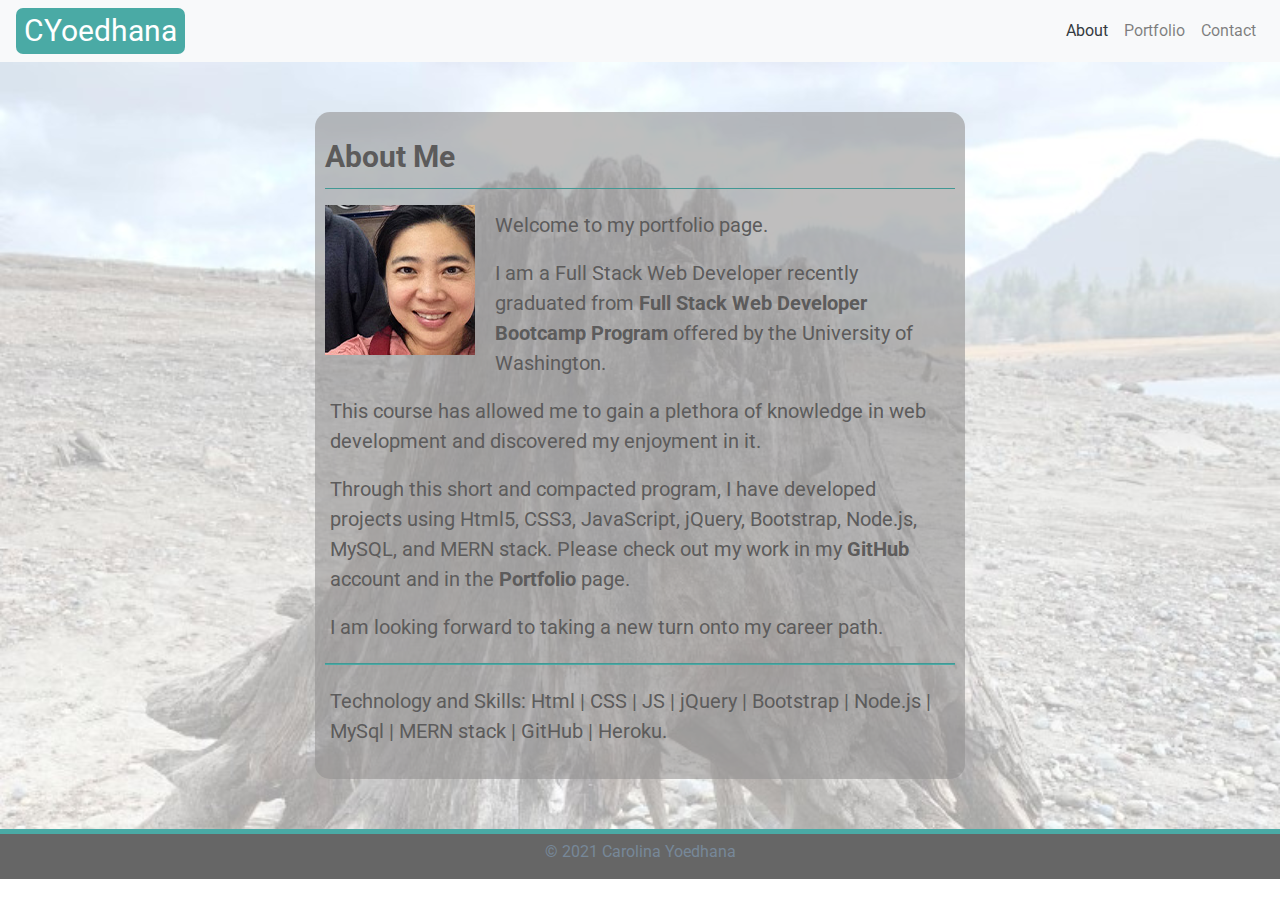
<file: index.html>
<!DOCTYPE html>
<html lang="en-us">
  <head>
    <title>CYPortfolio</title>
    <!-- METADATA -->
    <meta charset="utf-8" />
    <meta
      name="viewport"
      content="width=device-width, initial-scale=1, shrink-to-fit=no"
    />
    <meta name="robots" content="NOINDEX, NOFOLLOW" />
    <!-- FAVICON -->
    <link
      rel="icon"
      href="./assets/Images/iconS.png"
      type="image/png"
      sizes="16x16"
    />

    <!-- STYLESHEETS -->
    <link
      rel="stylesheet"
      href="https://stackpath.bootstrapcdn.com/bootstrap/4.5.2/css/bootstrap.min.css"
      integrity="sha384-JcKb8q3iqJ61gNV9KGb8thSsNjpSL0n8PARn9HuZOnIxN0hoP+VmmDGMN5t9UJ0Z"
      crossorigin="anonymous"
    />

    <link
      rel="stylesheet"
      href="https://stackpath.bootstrapcdn.com/font-awesome/4.7.0/css/font-awesome.min.css"
      integrity="sha384-wvfXpqpZZVQGK6TAh5PVlGOfQNHSoD2xbE+QkPxCAFlNEevoEH3Sl0sibVcOQVnN"
      crossorigin="anonymous"
    />

    <link rel="preconnect" href="https://fonts.gstatic.com" />
    <link
      href="https://fonts.googleapis.com/css2?family=Open+Sans:wght@300;400&family=Roboto&display=swap"
      rel="stylesheet"
    />

    <!-- CUSTOM STYLESHEET -->

    <link rel="stylesheet" href="./assets/css/reset.css" />
    <link rel="stylesheet" href="./assets/css/style.css" />
  </head>
  <body>
    <header>
      <!-- NAVIGATION -->
      <nav class="navbar navbar-expand-lg navbar-light bg-light">
        <a class="navbar-brand navbar-name text-white" href="index.html"
          >CYoedhana</a
        >
        <button
          class="navbar-toggler"
          type="button"
          data-toggle="collapse"
          data-target="#navbarNav"
          aria-controls="navbarNav"
          aria-expanded="false"
          aria-label="Toggle navigation"
        >
          <span class="navbar-toggler-icon"></span>
        </button>
        <div
          class="collapse navbar-collapse justify-content-end"
          id="navbarNav"
        >
          <ul class="navbar-nav">
            <li class="nav-item active">
              <a class="nav-link text-dark" target="_self" href="index.html"
                >About <span class="sr-only">(current)</span></a
              >
            </li>

            <li class="nav-item">
              <a class="nav-link" target="_self" href="portfolio.html"
                >Portfolio</a
              >
            </li>

            <li class="nav-item">
              <a class="nav-link" target="_self" href="contact.html">Contact</a>
            </li>
          </ul>
        </div>
      </nav>
    </header>
    <!-- MAIN BODY -->
    <main>
      <div class="container about-me">
        <div class="row">
          <div class="col-2"></div>
          <div class="col-md-8">
            <section class="box">
              <h1 class="boxhead">About Me</h1>
              <hr />
              <div class="container-xs thumbnail">
                <img
                  class="float-sm-left"
                  src="assets/Images/carolyoe.jpg"
                  alt="Carolina image"
                />
              </div>

              <div id="bio" class="bio-body">
                <p>Welcome to my portfolio page.</p>

                <p>
                  I am a Full Stack Web Developer recently graduated from

                  <a href="https://bootcamp.uw.edu/coding/" target="_blank"
                    >Full Stack Web Developer Bootcamp Program
                  </a>
                  offered by the University of Washington.
                </p>
                <p>
                  This course has allowed me to gain a plethora of knowledge in
                  web development and discovered my enjoyment in it.
                </p>
                <p>
                  Through this short and compacted program, I have developed
                  projects using Html5, CSS3, JavaScript, jQuery, Bootstrap,
                  Node.js, MySQL, and MERN stack. Please check out my work in my
                  <a href="https://github.com/CarolinaYo" target="_blank"
                    >GitHub</a
                  >
                  account and in the
                  <a target="_self" href="portfolio.html">Portfolio</a> page.
                </p>
                <p>
                  I am looking forward to taking a new turn onto my career path.
                </p>
                <hr />
                <p>
                  Technology and Skills: Html | CSS | JS | jQuery | Bootstrap |
                  Node.js | MySql | MERN stack | GitHub | Heroku.
                </p>
              </div>
            </section>
          </div>
        </div>
      </div>
    </main>

    <footer>
      <p>&copy; 2021 Carolina Yoedhana</p>
    </footer>

    <!-- jQuery first, then Popper.js, then Bootstrap JS -->
    <script src="https://code.jquery.com/jquery-3.5.1.slim.min.js"></script>
    <script
      src="https://cdn.jsdelivr.net/npm/popper.js@1.16.1/dist/umd/popper.min.js"
      integrity="sha384-9/reFTGAW83EW2RDu2S0VKaIzap3H66lZH81PoYlFhbGU+6BZp6G7niu735Sk7lN"
      crossorigin="anonymous"
    ></script>
    <script
      src="https://stackpath.bootstrapcdn.com/bootstrap/4.5.2/js/bootstrap.min.js"
      integrity="sha384-B4gt1jrGC7Jh4AgTPSdUtOBvfO8shuf57BaghqFfPlYxofvL8/KUEfYiJOMMV+rV"
      crossorigin="anonymous"
    ></script>
    <!-- Optional JavaScript -->
    <script src="./assets/script.js"></script>
  </body>
</html>
</file>
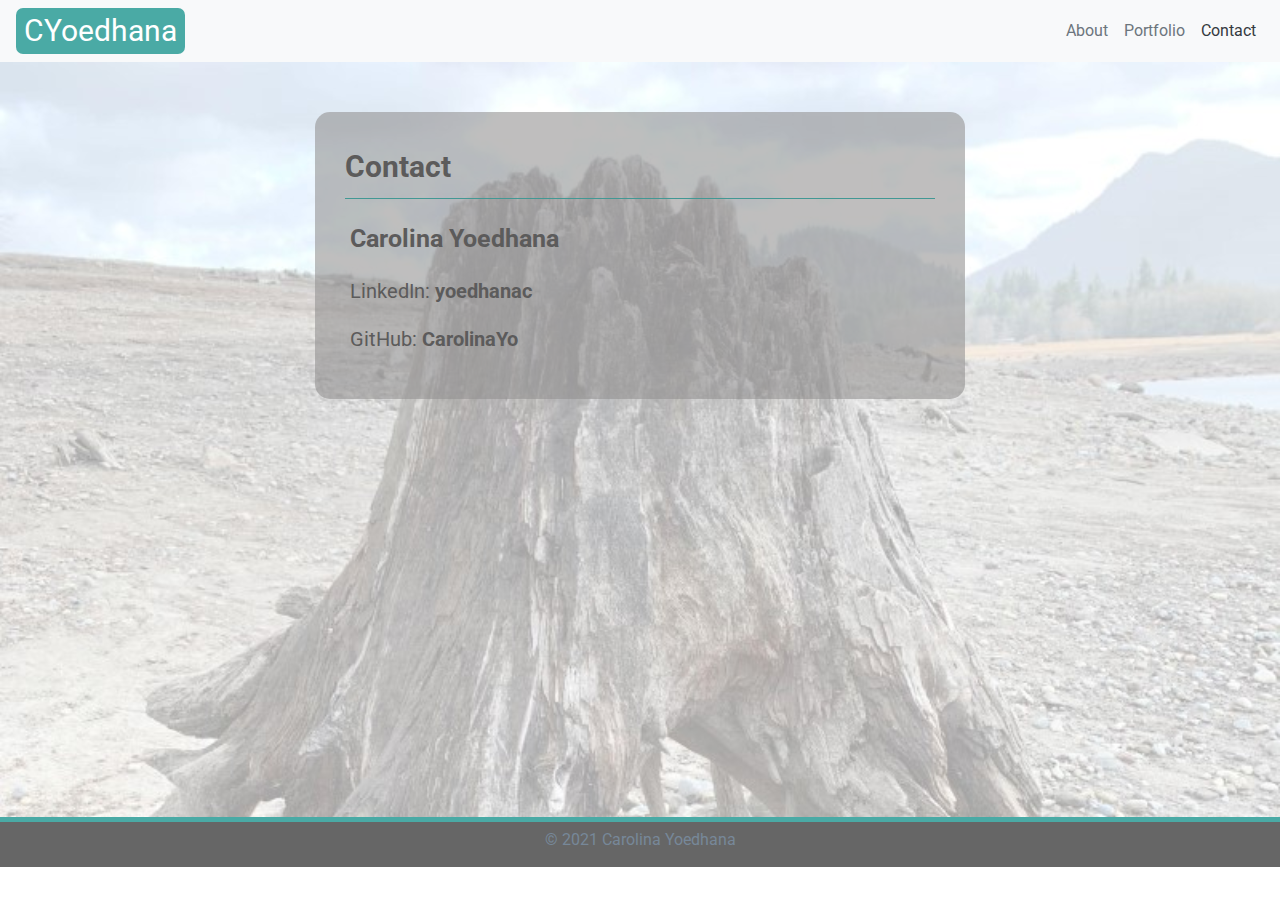
<file: contact.html>
<!DOCTYPE html>
<html lang="en-us">
  <head>
    <title>Carolina Yoedhana</title>
    <!-- METADATA -->
    <meta charset="utf-8" />
    <meta
      name="viewport"
      content="width=device-width, initial-scale=1, shrink-to-fit=no"
    />

    <!-- FAVICON -->
    <link
      rel="icon"
      href="./assets/Images/iconS.png"
      type="image/png"
      sizes="16x16"
    />

    <!-- STYLESHEETS -->
    <link
      rel="stylesheet"
      href="https://stackpath.bootstrapcdn.com/bootstrap/4.5.2/css/bootstrap.min.css"
      integrity="sha384-JcKb8q3iqJ61gNV9KGb8thSsNjpSL0n8PARn9HuZOnIxN0hoP+VmmDGMN5t9UJ0Z"
      crossorigin="anonymous"
    />

    <link
      rel="stylesheet"
      href="https://stackpath.bootstrapcdn.com/font-awesome/4.7.0/css/font-awesome.min.css"
      integrity="sha384-wvfXpqpZZVQGK6TAh5PVlGOfQNHSoD2xbE+QkPxCAFlNEevoEH3Sl0sibVcOQVnN"
      crossorigin="anonymous"
    />

    <link rel="preconnect" href="https://fonts.gstatic.com" />
    <link
      href="https://fonts.googleapis.com/css2?family=Open+Sans:wght@300;400&family=Roboto&display=swap"
      rel="stylesheet"
    />

    <!-- CUSTOM STYLESHEET -->

    <link rel="stylesheet" href="./assets/css/reset.css" />
    <link rel="stylesheet" href="./assets/css/style.css" />
  </head>
  <body>
    <header>
      <!-- NAVIGATION -->

      <nav class="navbar navbar-expand-lg navbar-light bg-light">
        <a class="navbar-brand navbar-name text-white" href="index.html"
          >CYoedhana</a
        >
        <button
          class="navbar-toggler"
          type="button"
          data-toggle="collapse"
          data-target="#navbarNav"
          aria-controls="navbarNav"
          aria-expanded="false"
          aria-label="Toggle navigation"
        >
          <span class="navbar-toggler-icon"></span>
        </button>
        <div
          class="collapse navbar-collapse justify-content-end"
          id="navbarNav"
        >
          <ul class="navbar-nav">
            <li class="nav-item active">
              <a
                class="nav-link text-secondary"
                target="_self"
                href="index.html"
                >About</a
              >
            </li>

            <li class="nav-item">
              <a
                class="nav-link text-secondary"
                target="_self"
                href="portfolio.html"
                >Portfolio</a
              >
            </li>

            <li class="nav-item">
              <a class="nav-link text-dark" target="_self" href="contact.html"
                >Contact<span class="sr-only">(current)</span></a
              >
            </li>
          </ul>
        </div>
      </nav>
    </header>
    <!-- MAIN BODY -->
    <main>
      <div class="container contact">
        <div class="row">
          <div class="col-2"></div>
          <div class="col-md-8">
            <section class="box">
              <div class="info">
                <h1 class="boxhead">Contact</h1>
                <hr />

                <div id="contactInfo" class="bio-body">
                  <p id="name">Carolina Yoedhana</p>

                  <p>
                    LinkedIn:
                    <a
                      href="https://www.linkedin.com/in/yoedhanac"
                      target="_blank"
                      >yoedhanac</a
                    >
                  </p>
                  <p>
                    GitHub:
                    <a href="https://github.com/CarolinaYo" target="_blank"
                      >CarolinaYo</a
                    >
                  </p>
                </div>
              </div>
            </section>
          </div>
        </div>
      </div>
    </main>
    <footer>
      <p>&copy; 2021 Carolina Yoedhana</p>
    </footer>

    <!-- jQuery, Popper.js, Bootstrap JS -->
    <script
      src="https://code.jquery.com/jquery-3.5.1.slim.min.js"
      integrity="sha384-DfXdz2htPH0lsSSs5nCTpuj/zy4C+OGpamoFVy38MVBnE+IbbVYUew+OrCXaRkfj"
      crossorigin="anonymous"
    ></script>
    <script
      src="https://cdn.jsdelivr.net/npm/popper.js@1.16.1/dist/umd/popper.min.js"
      integrity="sha384-9/reFTGAW83EW2RDu2S0VKaIzap3H66lZH81PoYlFhbGU+6BZp6G7niu735Sk7lN"
      crossorigin="anonymous"
    ></script>
    <script
      src="https://stackpath.bootstrapcdn.com/bootstrap/4.5.2/js/bootstrap.min.js"
      integrity="sha384-B4gt1jrGC7Jh4AgTPSdUtOBvfO8shuf57BaghqFfPlYxofvL8/KUEfYiJOMMV+rV"
      crossorigin="anonymous"
    ></script>
    <!-- Optional JavaScript -->
    <script src="./assets/script.js"></script>
  </body>
</html>
</file>
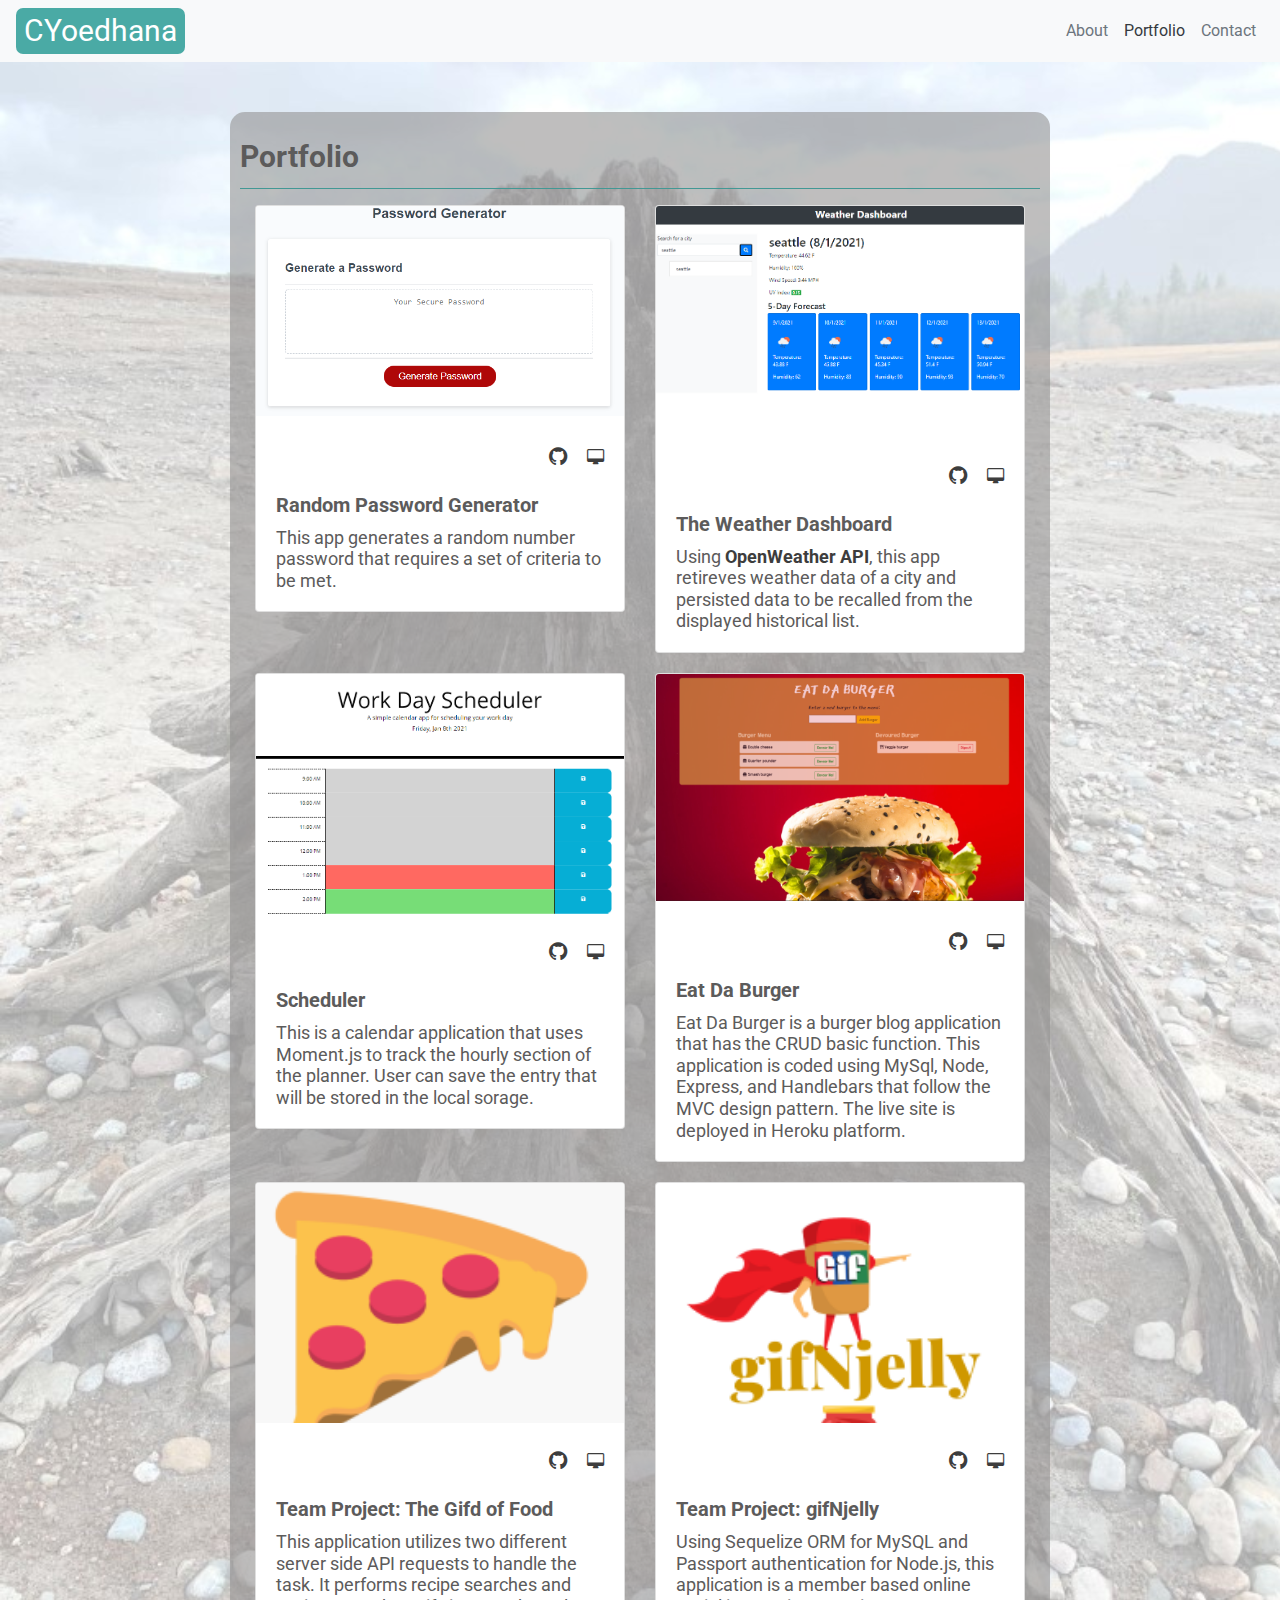
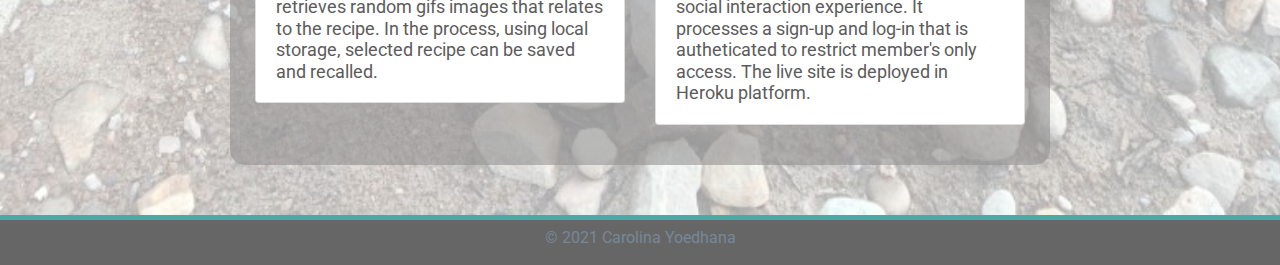
<file: portfolio.html>
<!DOCTYPE html>
<html lang="en-us">
  <head>
    <title>Carolina Yoedhana</title>
    <!-- METADATA -->
    <meta charset="utf-8" />
    <meta
      name="viewport"
      content="width=device-width, initial-scale=1, shrink-to-fit=no"
    />

    <!-- FAVICON -->
    <link
      rel="icon"
      href="./assets/Images/iconS.png"
      type="image/png"
      sizes="16x16"
    />

    <!-- STYLESHEETS -->
    <link
      rel="stylesheet"
      href="https://stackpath.bootstrapcdn.com/bootstrap/4.5.2/css/bootstrap.min.css"
      integrity="sha384-JcKb8q3iqJ61gNV9KGb8thSsNjpSL0n8PARn9HuZOnIxN0hoP+VmmDGMN5t9UJ0Z"
      crossorigin="anonymous"
    />

    <link
      rel="stylesheet"
      href="https://stackpath.bootstrapcdn.com/font-awesome/4.7.0/css/font-awesome.min.css"
      integrity="sha384-wvfXpqpZZVQGK6TAh5PVlGOfQNHSoD2xbE+QkPxCAFlNEevoEH3Sl0sibVcOQVnN"
      crossorigin="anonymous"
    />

    <link rel="preconnect" href="https://fonts.gstatic.com" />
    <link
      href="https://fonts.googleapis.com/css2?family=Open+Sans:wght@300;400&family=Roboto&display=swap"
      rel="stylesheet"
    />

    <!-- CUSTOM STYLESHEET -->

    <link rel="stylesheet" href="./assets/css/reset.css" />
    <link rel="stylesheet" href="./assets/css/style.css" />
  </head>
  <body>
    <header>
      <!-- NAVIGATION -->

      <nav class="navbar navbar-expand-lg navbar-light bg-light">
        <a class="navbar-brand navbar-name text-white" href="index.html"
          >CYoedhana</a
        >
        <button
          class="navbar-toggler"
          type="button"
          data-toggle="collapse"
          data-target="#navbarNav"
          aria-controls="navbarNav"
          aria-expanded="false"
          aria-label="Toggle navigation"
        >
          <span class="navbar-toggler-icon"></span>
        </button>
        <div
          class="collapse navbar-collapse justify-content-end"
          id="navbarNav"
        >
          <ul class="navbar-nav">
            <li class="nav-item active">
              <a
                class="nav-link text-secondary"
                target="_self"
                href="index.html"
                >About
              </a>
            </li>

            <li class="nav-item">
              <a class="nav-link text-dark" target="_self" href="portfolio.html"
                >Portfolio<span class="sr-only">(current)</span></a
              >
            </li>

            <li class="nav-item">
              <a
                class="nav-link text-secondary"
                target="_self"
                href="contact.html"
                >Contact</a
              >
            </li>
          </ul>
        </div>
      </nav>
    </header>
    <!-- MAIN BODY -->
    <main>
      <div class="container">
        <div class="row">
          <div class="col-1"></div>
          <div class="col-md-10 justify">
            <section class="box">
              <h1 class="boxhead">Portfolio</h1>
              <hr />
              <div class="container portfolio">
                <div class="row">
                  <!-- PASSWORD GENERATOR -->
                  <div class="col-lg-6 col-md-10">
                    <div class="card">
                      <div class="image-top">
                        <a
                          href="https://carolinayo.github.io/js-password-gen-cy/"
                          target="_blank"
                        >
                          <img
                            src="./assets/Images/password_gen.png"
                            class="card-img-top images"
                            alt="Password Generator"
                          />
                        </a>
                      </div>
                      <ul>
                        <li>
                          <a
                            href="https://carolinayo.github.io/js-password-gen-cy/"
                            target="_blank"
                          >
                            <i
                              class="fa fa-desktop fa-md"
                              aria-hidden="true"
                            ></i
                          ></a>

                          <a
                            href="https://github.com/CarolinaYo/js-password-gen-cy.git"
                            target="_blank"
                          >
                            <i class="fa fa-github fa-lg" aria-hidden="true"></i
                          ></a>
                        </li>
                      </ul>

                      <!-- </div> -->

                      <div class="card-body">
                        <h3 class="card-title">Random Password Generator</h3>
                        <p class="card-text work-detail">
                          This app generates a random number password that
                          requires a set of criteria to be met.
                        </p>
                      </div>
                    </div>
                  </div>
                  <!-- WEATHER DASHBOARD -->
                  <div class="col-lg-6 col-md-10">
                    <div class="card">
                      <div class="image-top">
                        <a
                          href="https://carolinayo.github.io/weather-dashboard-cy/"
                          target="_blank"
                        >
                          <img
                            src="./assets/Images/weather_dash.png"
                            class="card-img-top images"
                            alt="Weather Dshboard"
                          />
                        </a>
                      </div>
                      <ul>
                        <li>
                          <a
                            href="https://carolinayo.github.io/weather-dashboard-cy/"
                            target="_blank"
                          >
                            <i
                              class="fa fa-desktop fa-md"
                              aria-hidden="true"
                            ></i
                          ></a>
                          <a
                            href="https://github.com/CarolinaYo/weather-dashboard-cy.git"
                            ><i
                              class="fa fa-github fa-lg"
                              aria-hidden="true"
                            ></i
                          ></a>
                        </li>
                      </ul>
                      <!-- </div> -->

                      <div class="card-body">
                        <h3 class="card-title">The Weather Dashboard</h3>
                        <p class="card-text work-detail">
                          Using
                          <a href="https://openweathermap.org/api"
                            >OpenWeather API</a
                          >, this app retireves weather data of a city and
                          persisted data to be recalled from the displayed
                          historical list.
                        </p>
                      </div>
                    </div>
                  </div>
                  <!-- SCHEDULER -->
                  <div class="col-lg-6 col-md-10">
                    <div class="card">
                      <div class="image-top">
                        <a
                          href="https://carolinayo.github.io/workday-scheduler-cy/"
                          target="_blank"
                        >
                          <img
                            src="./assets/Images/scheduler.png"
                            class="card-img-top images"
                            alt="Workday Scheduler"
                          />
                        </a>
                      </div>
                      <ul>
                        <li>
                          <a
                            href="https://carolinayo.github.io/workday-scheduler-cy/"
                            target="_blank"
                          >
                            <i
                              class="fa fa-desktop fa-md"
                              aria-hidden="true"
                            ></i
                          ></a>
                          <a
                            href="https://github.com/CarolinaYo/workday-scheduler-cy.git"
                            ><i
                              class="fa fa-github fa-lg"
                              aria-hidden="true"
                            ></i
                          ></a>
                        </li>
                      </ul>

                      <div class="card-body">
                        <h3 class="card-title">Scheduler</h3>
                        <p class="card-text work-detail">
                          This is a calendar application that uses Moment.js to
                          track the hourly section of the planner. User can save
                          the entry that will be stored in the local sorage.
                        </p>
                      </div>
                    </div>
                  </div>
                  <!-- BURGER STACK -->
                  <div class="col-lg-6 col-md-10">
                    <div class="card">
                      <div class="image-top">
                        <a
                          href="https://sheltered-anchorage-23068.herokuapp.com/"
                          target="_blank"
                        >
                          <img
                            src="./assets/Images/eatdaburger.png"
                            class="card-img-top images"
                            alt="MVC Burger Blog"
                          />
                        </a>
                      </div>
                      <ul>
                        <li>
                          <a
                            href="https://sheltered-anchorage-23068.herokuapp.com/"
                            target="_blank"
                          >
                            <i
                              class="fa fa-desktop fa-md"
                              aria-hidden="true"
                            ></i
                          ></a>
                          <a
                            href="https://github.com/CarolinaYo/eatdabuger-mvc.git"
                            target="_blank"
                            ><i
                              class="fa fa-github fa-lg"
                              aria-hidden="true"
                            ></i
                          ></a>
                        </li>
                      </ul>

                      <div class="card-body">
                        <h3 class="card-title">Eat Da Burger</h3>
                        <p class="card-text work-detail">
                          Eat Da Burger is a burger blog application that has
                          the CRUD basic function. This application is coded
                          using MySql, Node, Express, and Handlebars that follow
                          the MVC design pattern. The live site is deployed in
                          Heroku platform.
                        </p>
                      </div>
                    </div>
                  </div>
                  <!-- TGOF -->
                  <div class="col-lg-6 col-md-10">
                    <div class="card">
                      <div class="image-top">
                        <a
                          href="https://carolinayo.github.io/the-gifd-of-food/"
                          target="_blank"
                        >
                          <img
                            src="./assets/Images/225projectlogo.png"
                            class="card-img-top images"
                            alt="Project 1"
                          />
                        </a>
                      </div>
                      <ul>
                        <li>
                          <a
                            href="https://carolinayo.github.io/the-gifd-of-food/"
                            target="_blank"
                          >
                            <i
                              class="fa fa-desktop fa-md"
                              aria-hidden="true"
                            ></i
                          ></a>

                          <a
                            href="https://github.com/CarolinaYo/the-gifd-of-food.git"
                            target="_blank"
                          >
                            <i class="fa fa-github fa-lg" aria-hidden="true"></i
                          ></a>
                        </li>
                      </ul>

                      <div class="card-body">
                        <h3 class="card-title">
                          Team Project: The Gifd of Food
                        </h3>
                        <p class="card-text work-detail">
                          This application utilizes two different server side
                          API requests to handle the task. It performs recipe
                          searches and retrieves random gifs images that relates
                          to the recipe. In the process, using local storage,
                          selected recipe can be saved and recalled.
                        </p>
                      </div>
                    </div>
                  </div>
                  <!-- GIFNJELLY -->
                  <div class="col-lg-6 col-md-10">
                    <div class="card">
                      <div class="image-top">
                        <a
                          href="https://mighty-fjord-82642.herokuapp.com/"
                          target="_blank"
                        >
                          <img
                            src="./assets/Images/gifnjelly.png"
                            class="card-img-top images"
                            alt="Project 2"
                          />
                        </a>
                      </div>
                      <ul>
                        <li>
                          <a
                            href="https://mighty-fjord-82642.herokuapp.com/"
                            target="_blank"
                          >
                            <i
                              class="fa fa-desktop fa-md"
                              aria-hidden="true"
                            ></i
                          ></a>

                          <a
                            href="https://github.com/TommyWillen/gifNjelly.git"
                            target="_blank"
                          >
                            <i class="fa fa-github fa-lg" aria-hidden="true"></i
                          ></a>
                        </li>
                      </ul>

                      <div class="card-body">
                        <h3 class="card-title">Team Project: gifNjelly</h3>
                        <p class="card-text work-detail">
                          Using Sequelize ORM for MySQL and Passport
                          authentication for Node.js, this application is a
                          member based online social interaction experience. It
                          processes a sign-up and log-in that is autheticated to
                          restrict member's only access. The live site is
                          deployed in Heroku platform.
                        </p>
                      </div>
                    </div>
                  </div>
                </div>
              </div>
            </section>
          </div>
        </div>
      </div>
    </main>
    <footer>
      <p>&copy; 2021 Carolina Yoedhana</p>
    </footer>

    <!-- jQuery first, then Popper.js, then Bootstrap JS -->
    <script
      src="https://code.jquery.com/jquery-3.5.1.slim.min.js"
      integrity="sha384-DfXdz2htPH0lsSSs5nCTpuj/zy4C+OGpamoFVy38MVBnE+IbbVYUew+OrCXaRkfj"
      crossorigin="anonymous"
    ></script>
    <script
      src="https://cdn.jsdelivr.net/npm/popper.js@1.16.1/dist/umd/popper.min.js"
      integrity="sha384-9/reFTGAW83EW2RDu2S0VKaIzap3H66lZH81PoYlFhbGU+6BZp6G7niu735Sk7lN"
      crossorigin="anonymous"
    ></script>
    <script
      src="https://stackpath.bootstrapcdn.com/bootstrap/4.5.2/js/bootstrap.min.js"
      integrity="sha384-B4gt1jrGC7Jh4AgTPSdUtOBvfO8shuf57BaghqFfPlYxofvL8/KUEfYiJOMMV+rV"
      crossorigin="anonymous"
    ></script>
    <!-- JavaScript -->
    <script src="./assets/script.js"></script>
  </body>
</html>
</file>
<file: assets/css/style.css>
body {
  font-family: "Roboto", sans-serif;
}

main {
  background: url("../Images/backgroundsf2.jpg");
  background-blend-mode: overlay;
  background-size: cover;
  min-height: calc(100vh - 145px);
  display: flex;
  flex-direction: column;
}

.container {
  max-width: 1020px;
}

hr {
  background-color: #4aaaa5;
  height: 0.25px;
}

/* Nav-bar Styling */

.navbar-name {
  /* font-family: "Times New Roman", Times, serif; */
  font-size: 30px;
  background-color: #4aaaa5;
  border-radius: 7px;
  padding: 8px;
}

/* About Me Styling */

.thumbnail {
  float: left;
  padding-right: 20px;
}

.bio-body p {
  font-size: 20px;
  /* background: rgba(146, 144, 144, 0.589); */
  line-height: 1.5;
  color: rgb(92, 91, 91);
  margin-bottom: 8px;
  padding: 5px;
}

.box {
  margin-top: 50px;
  margin-bottom: 50px;
  box-sizing: border-box;
  background: rgba(146, 144, 144, 0.589);
  padding: 20px 10px;
  border-radius: 15px;
}
.boxhead {
  margin-top: 10px;
  /* font-family: "Times New Roman", Times, serif; */
  font-weight: bold;
  font-size: 30px;
  color: rgb(92, 91, 91);
}

/* Portfolio Styling */

.portfolio .card {
  /* width: 100%;
  height: 40vw;
  object-fit: cover; */
  margin-bottom: 20px;
}

.portfolio .image-top {
  max-height: 240px;
  overflow: hidden;
  object-fit: cover;
  margin-bottom: 10px;
}
.portfolio img:hover {
  opacity: 0.8;
  border: none;
}

.portfolio a {
  color: #3d3d3d;
  text-decoration: none;
  font-weight: bold;
}

.portfolio p {
  color: rgb(92, 91, 91);
  line-height: 1.2;
  font-size: 18px;
}
.portfolio h3 {
  color: rgb(92, 91, 91);
  font-weight: bold;
  font-size: 20px;
}

.portfolio .fa-desktop {
  padding: 10px;
  margin-top: 10px;
  margin-right: 10px;
  float: right;
}
.portfolio .fa-github {
  padding: 10px;
  margin-top: 10px;
  /* margin-right: 30px; */
  float: right;
}

.portfolio .fa:hover {
  color: #4aaaa5;
}

.work-detail {
  color: rgb(92, 91, 91);
}

.images:hover {
  border: 1px solid lightslategray;
}

/* Contact Styling */

.info {
  margin: 20px;
}

#name {
  font-weight: bold;
  font-size: 25px;
}

.bio-body a {
  color: rgb(92, 91, 91);
  font-weight: bold;
  text-decoration: none;
}
.bio-body a:hover {
  color: whitesmoke;
  font-weight: bold;
}

footer {
  background-color: #666666;
  color: lightslategrey;
  height: 50px;
  text-align: center;
  padding-top: 10px;
  border-top: 5px solid #4aaaa5;
}

@media (max-width: 360px) {
  .thumbnail img {
    width: 130%;
    padding-left: 30px;
    padding-right: 30px;
    margin-bottom: 20px;
  }
  .box h1 {
    text-align: center;
  }
  /* .portfolio .image-top img {
    height: auto;
  } */
}
/* @media (max-width: 792px) {
  .portfolio .card img {
    object-fit: fill;
  }
} */
</file>
